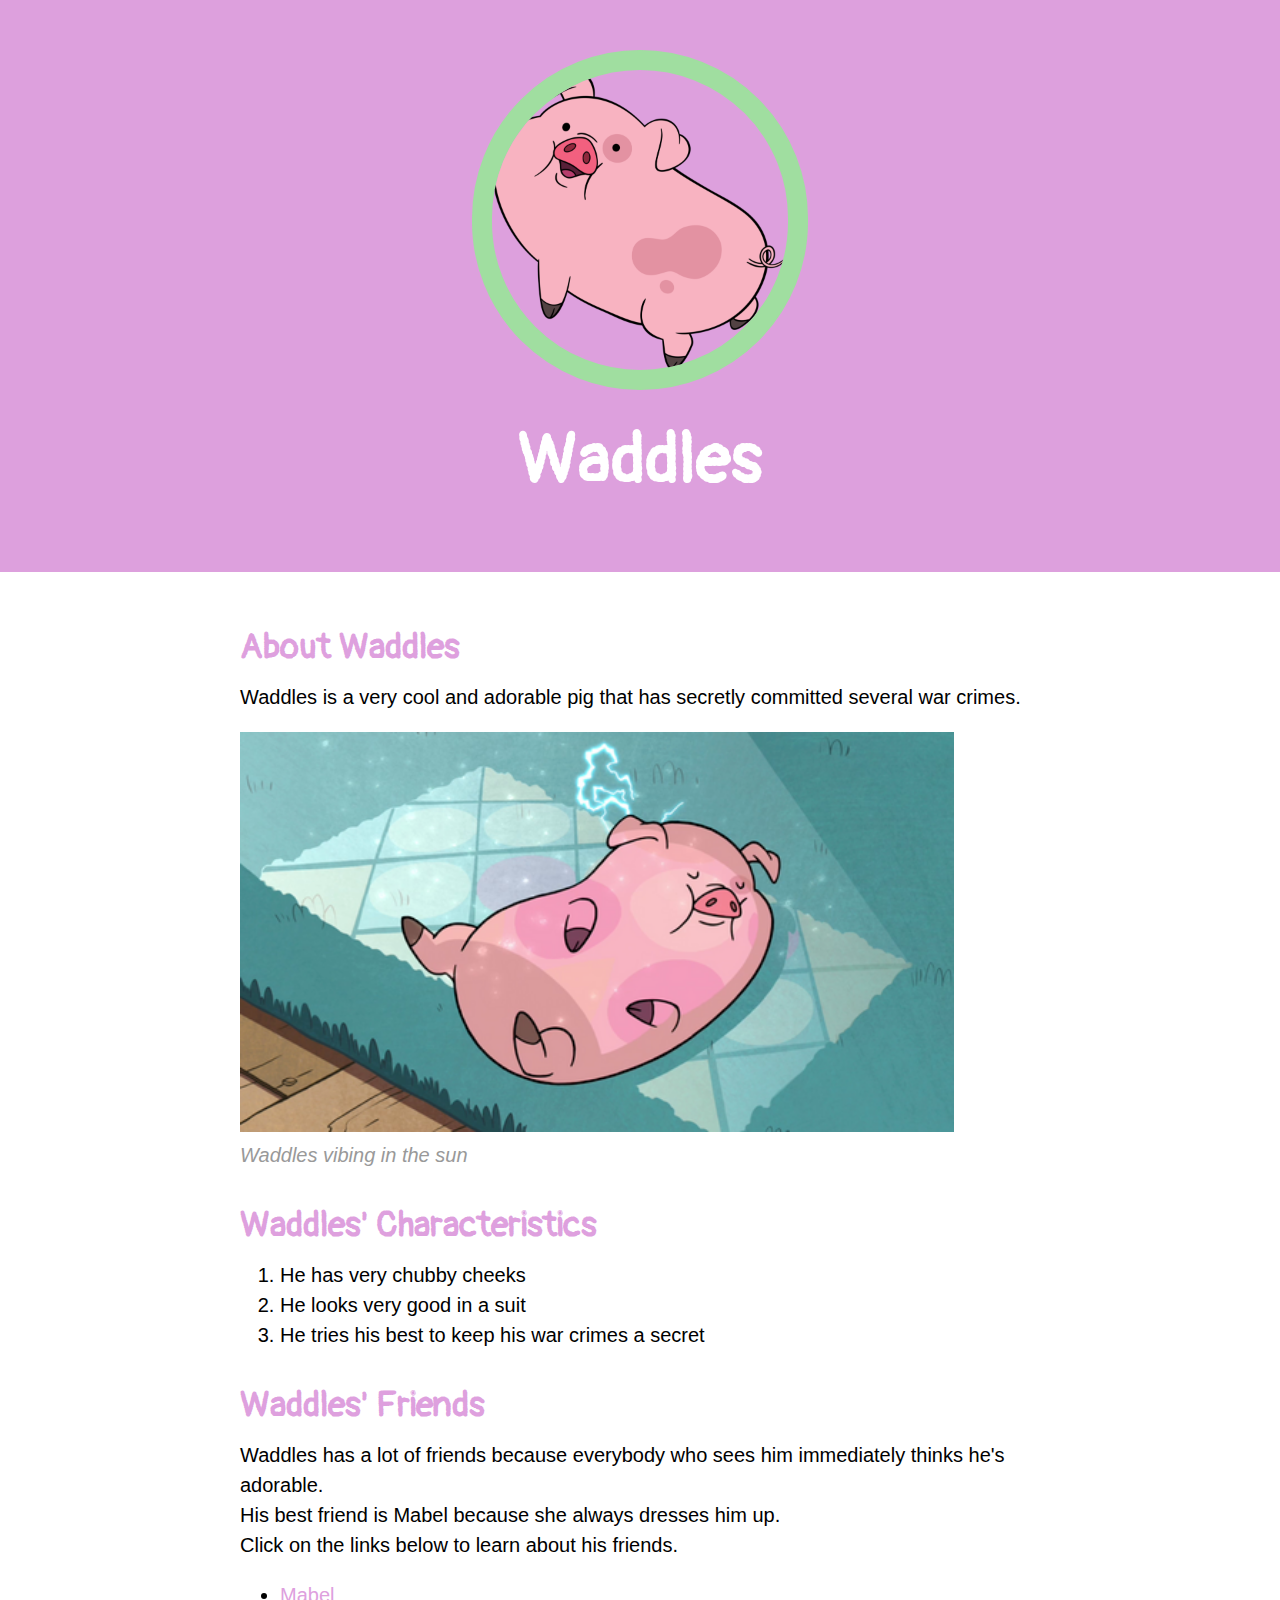
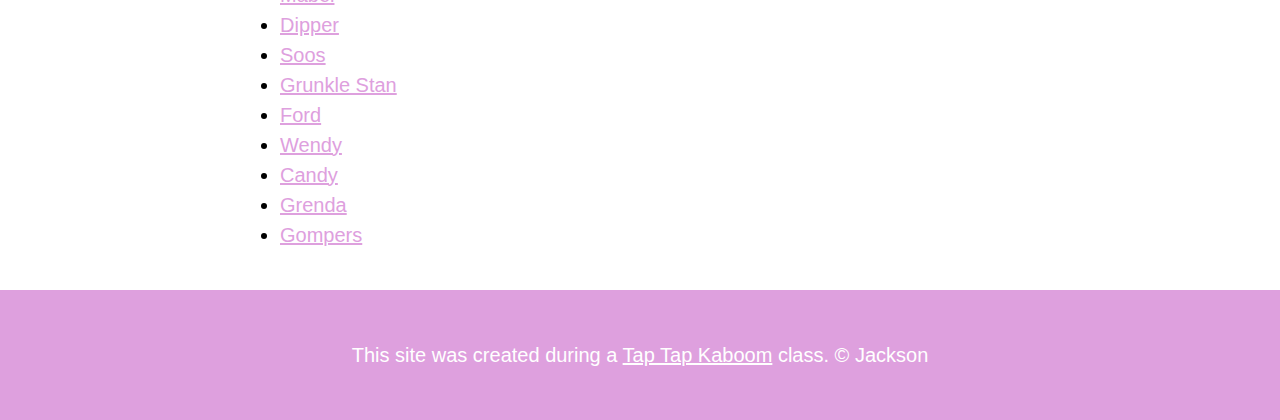
<file: index.html>
<!DOCTYPE html>
<html>
<head>
	<title>Waddles</title>
	<link rel="icon" href="img/waddles.png">
	<link rel="preconnect" href="https://fonts.gstatic.com">
	<link href="https://fonts.googleapis.com/css2?family=Pangolin&display=swap" rel="stylesheet">
	<link rel="stylesheet" type="text/css" href="css/hero.css">
</head>
<body>
	<!-- header element -->
	<header>
		<img src="img/waddles.png" height="300">
		<h1>Waddles</h1>
	</header>

	<!-- main element -->

	<main>
		<h2>About Waddles</h2>
		<p>Waddles is a very cool and adorable pig that has secretly committed several war crimes.</p>
		<img src="img/waddles2.png" height="400">
		<p class="caption">Waddles vibing in the sun</p>

		<!-- Characteristics -->
		<h2>Waddles' Characteristics</h2>
		<ol>
			<li>He has very chubby cheeks</li>
			<li>He looks very good in a suit</li>
			<li>He tries his best to keep his war crimes a secret</li>
		</ol>

		<!-- Friends -->
		<h2>Waddles' Friends</h2>
		<p>Waddles has a lot of friends because everybody who sees him immediately thinks he's adorable.<br>
		His best friend is Mabel because she always dresses him up.<br>
		Click on the links below to learn about his friends.</p>
		<ul>
			<li><a target="_blank" href="https://gravityfalls.fandom.com/wiki/Mabel_Pines">Mabel</a></li>
			<li><a target="_blank" href="https://gravityfalls.fandom.com/wiki/Dipper_Pines">Dipper</a></li>
			<li><a target="_blank" href="https://gravityfalls.fandom.com/wiki/Soos_Ramirez">Soos</a></li>
			<li><a target="_blank" href="https://gravityfalls.fandom.com/wiki/Stan_Pines">Grunkle Stan</a></li>
			<li><a target="_blank" href="https://gravityfalls.fandom.com/wiki/Ford_Pines">Ford</a></li>
			<li><a target="_blank" href="https://gravityfalls.fandom.com/wiki/Wendy_Corduroy">Wendy</a></li>
			<li><a target="_blank" href="https://gravityfalls.fandom.com/wiki/Candy_Chiu">Candy</a></li>
			<li><a target="_blank" href="https://gravityfalls.fandom.com/wiki/Grenda_Grendinator">Grenda</a></li>
			<li><a target="_blank" href="https://gravityfalls.fandom.com/wiki/Gompers">Gompers</a></li>
		</ul>
	</main>

	<!-- Footer element -->
	<footer>
		<p>This site was created during a <a href="https://taptapkaboom.com">Tap Tap Kaboom</a> class. &copy; Jackson</p>
	</footer>

</body>
</html>
</file>
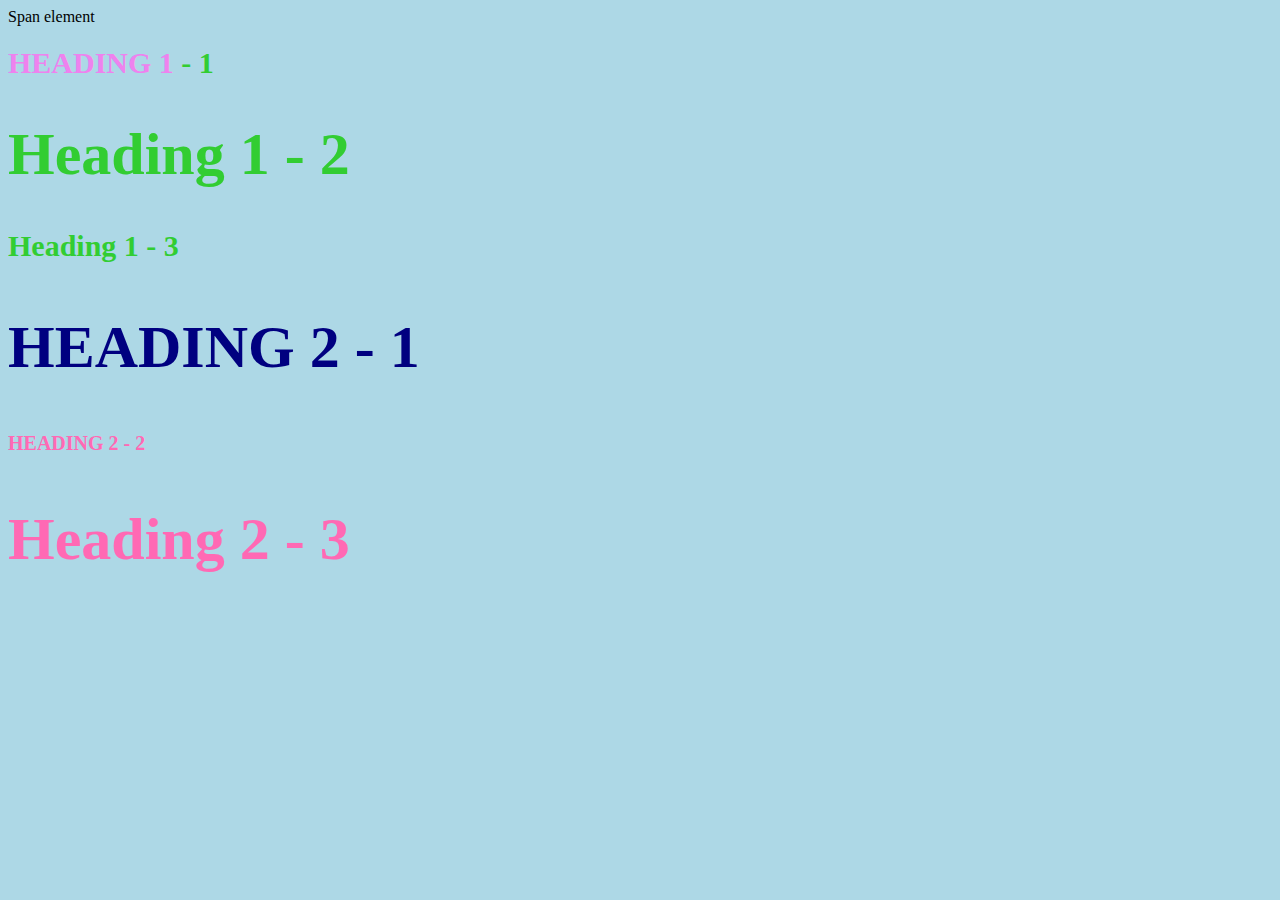
<file: style-test.html>
<!DOCTYPE html>
<html>
<head>
	<title>Style Test</title>
	<link rel="stylesheet" type="text/css" href="css/test.css">
</head>
<body>
	<span>Span element</span>
	<h1 class="uppercase"><span>Heading 1</span> - 1</h1>
	<h1 class="big">Heading 1 - 2</h1>
	<h1>Heading 1 - 3</h1>
	<h2 class="big uppercase">Heading 2 - 1</h2>
	<h2 class="uppercase">Heading 2 - 2</h2>
	<h2 class="big">Heading 2 - 3</h2>

</body>
</html>
</file>
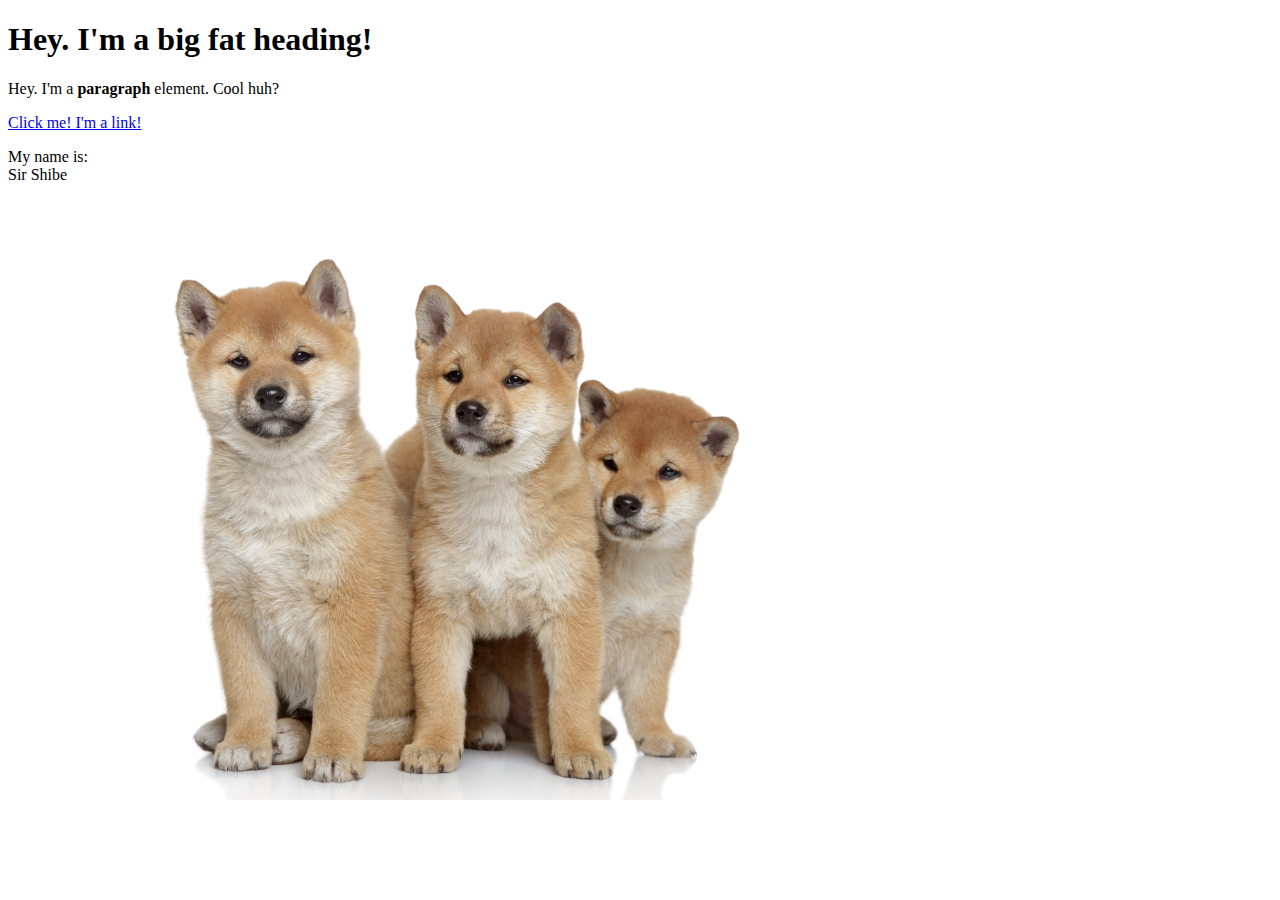
<file: test.html>
<!DOCTYPE html>

<html>

	<head>	
		<title>Test Page</title>
	</head>

	<body>

		<h1> Hey. I'm a big fat heading!</h1>
		<p>Hey. I'm a <b>paragraph</b> element. Cool huh?</p>
		<a href="https://google.com" target="_blank" title="Let's go to Google">Click me! I'm a link!</a>
		<p>My name is:<br>
		Sir Shibe</p>
		<img src="img/shiba-puppies.jpg" height="600">

	</body>

</html>
</file>
<file: css/hero.css>
body{
	margin: 0;
	font-family: 'Helvetica', 'Arial', sans-serif;
	font-size: 20px;
	line-height: 30px;
}

header{
	background-color: plum;
	text-align: center;
	padding-top: 50px;
	padding-bottom: 50px;
}

h1, h2{
	font-family: 'Pangolin', cursive;
}

header h1{
	color: white;
	font-size: 70px;
}

header img{
	border-radius: 300px;
	height: 300px;
	border: 20px solid #A0DEA0;
}

main{
	max-width: 800px;
	margin: 0 auto;
	padding: 20px;
}

main img{
	max-width: 100%;
}

h2{
	font-size: 35px;
	color: #DEA0DE;
	margin: 40px 0 10px;
}

a {
	color: #DEA0DE;
}

a:hover {
	color: white;
	background-color: #A0DEA0;
}

footer {
	background-color: #DEA0DE;
	text-align: center;
	color:white;
	padding: 50px;
}

footer p {
	margin: 0;
}

footer a {
	color: white;
}

footer a:hover {
	opacity: .5;
	background-color: transparent;
}

p.caption {
	color: #999999;
	font-style: italic;
	margin-top: 0;
}
</file>
<file: css/test.css>
body{
	background-color: lightblue;
}

h1{
	font-size: 30px;
	color: limegreen;
}

h2{
	color: hotpink;
	font-size: 20px;
}

.big{
	font-size: 60px;
}

.uppercase{
	text-transform: uppercase;
}

.big.uppercase{
	color: navy;
}

h1 span{
	color: violet;
}
</file>
